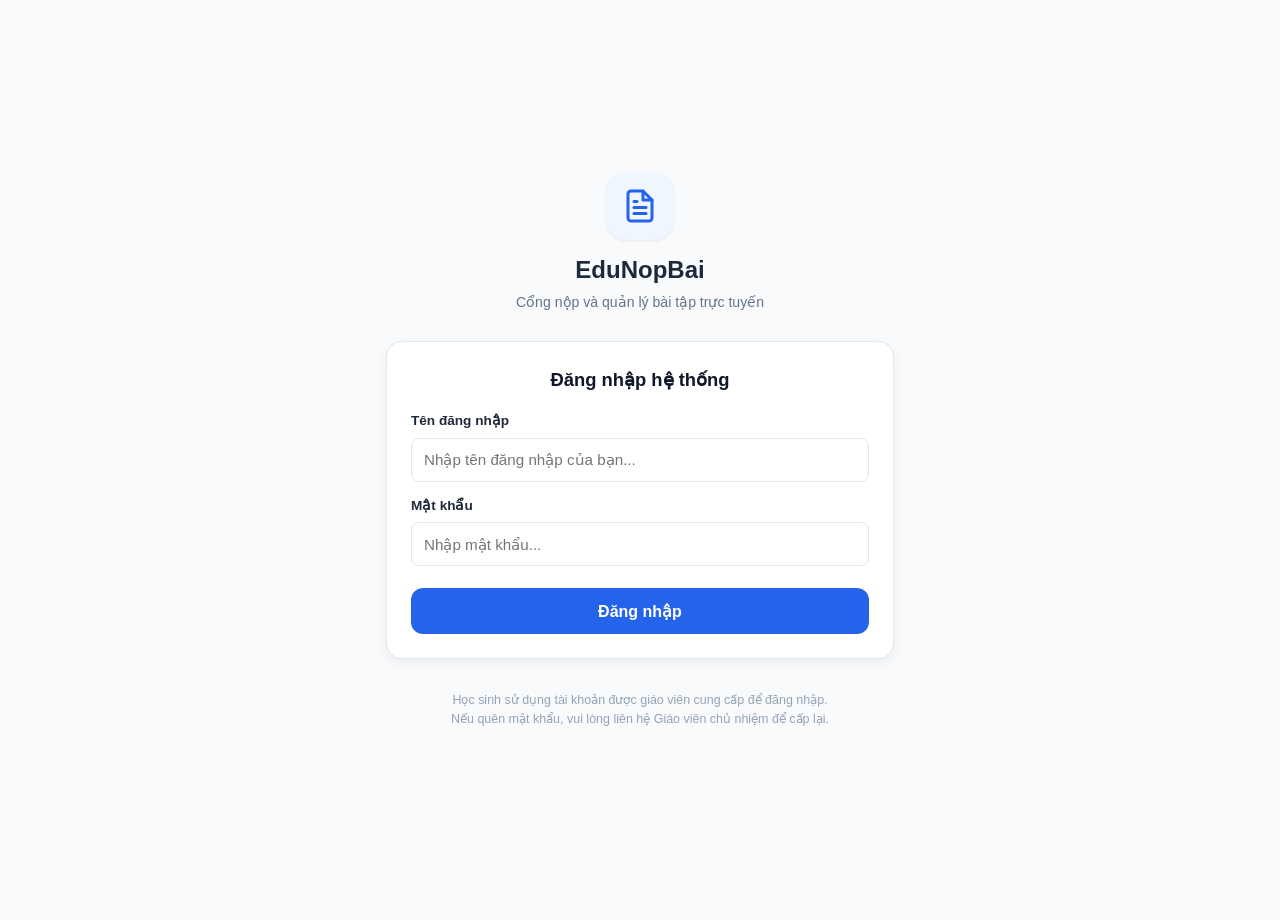
<file: static/index.html>
﻿<!DOCTYPE html>
<html lang="vi">
<head>
  <meta charset="UTF-8">
  <meta name="viewport" content="width=device-width, initial-scale=1.0, maximum-scale=1.0, user-scalable=no">
  <title>EduNopBai – Hệ Thống Nộp Bài Tập Học Sinh</title>
  <link rel="stylesheet" href="/static/css/style.css">
</head>
<body style="padding-bottom: 20px; background: #f8fafc;">
  <div class="container" style="min-height: 100vh; display: flex; flex-direction: column; justify-content: center;">
    
    <!-- Logo & Tiêu đề chính thức -->
    <div style="text-align: center; margin-bottom: 28px;">
      <div style="display: inline-flex; align-items: center; justify-content: center; width: 68px; height: 68px; background: #eff6ff; border-radius: 20px; margin-bottom: 12px; box-shadow: var(--shadow-sm);">
        <svg width="36" height="36" viewBox="0 0 24 24" fill="none" stroke="#2563eb" stroke-width="2" stroke-linecap="round" stroke-linejoin="round">
          <path d="M14 2H6a2 2 0 0 0-2 2v16a2 2 0 0 0 2 2h12a2 2 0 0 0 2-2V8z"></path>
          <polyline points="14 2 14 8 20 8"></polyline>
          <line x1="16" y1="13" x2="8" y2="13"></line>
          <line x1="16" y1="17" x2="8" y2="17"></line>
          <polyline points="10 9 9 9 8 9"></polyline>
        </svg>
      </div>
      <h1 style="font-size: 1.5rem; font-weight: 800; color: #1e293b;">EduNopBai</h1>
      <p style="font-size: 0.88rem; color: #64748b; margin-top: 4px;">Cổng nộp và quản lý bài tập trực tuyến</p>
    </div>

    <!-- Form Đăng nhập chính thức -->
    <div class="card" style="box-shadow: var(--shadow-md); border-radius: var(--radius-lg); padding: 24px;">
      <h2 style="font-size: 1.15rem; font-weight: 700; margin-bottom: 18px; text-align: center;">Đăng nhập hệ thống</h2>
      
      <form id="login-form">
        <div class="form-group">
          <label class="form-label" for="username">Tên đăng nhập</label>
          <input type="text" id="username" class="form-control" placeholder="Nhập tên đăng nhập của bạn..." required autocomplete="username">
        </div>

        <div class="form-group" style="margin-bottom: 22px;">
          <label class="form-label" for="password">Mật khẩu</label>
          <input type="password" id="password" class="form-control" placeholder="Nhập mật khẩu..." required autocomplete="current-password">
        </div>

        <button type="submit" id="btn-login" class="btn btn-primary" style="font-size: 1rem; border-radius: var(--radius-md);">
          Đăng nhập
        </button>
      </form>
    </div>

    <!-- Hướng dẫn trợ giúp học sinh -->
    <div style="margin-top: 20px; text-align: center;">
      <p style="font-size: 0.78rem; color: #94a3b8;">
        Học sinh sử dụng tài khoản được giáo viên cung cấp để đăng nhập.<br>
        Nếu quên mật khẩu, vui lòng liên hệ Giáo viên chủ nhiệm để cấp lại.
      </p>
    </div>

  </div>

  <script src="/static/js/app.js"></script>
  <script src="/static/js/anti_inspect.js"></script>
  <script>
    // Tự chuyển hướng nếu đã đăng nhập trước đó
    (async function checkExistingAuth() {
      const token = localStorage.getItem("access_token");
      if (token) {
        try {
          const res = await apiCall("/api/auth/me");
          if (res.user.role === "admin") {
            window.location.href = "/admin";
          } else {
            window.location.href = "/student";
          }
        } catch (e) {
          // Token cũ hết hạn
        }
      }
    })();

    document.getElementById("login-form").addEventListener("submit", async (e) => {
      e.preventDefault();
      const username = document.getElementById("username").value.trim();
      const password = document.getElementById("password").value;
      const btn = document.getElementById("btn-login");

      btn.disabled = true;
      btn.textContent = "Đang xác thực...";

      try {
        const data = await apiCall("/api/auth/login", {
          method: "POST",
          body: JSON.stringify({ username, password })
        });

        localStorage.setItem("access_token", data.access_token);
        localStorage.setItem("user_info", JSON.stringify(data.user));
        showToast("Đăng nhập thành công!");

        setTimeout(() => {
          if (data.user.role === "admin") {
            window.location.href = "/admin";
          } else {
            window.location.href = "/student";
          }
        }, 300);
      } catch (err) {
        showToast(err.message, true);
        btn.disabled = false;
        btn.textContent = "Đăng nhập";
      }
    });
  </script>
</body>
</html>
</file>
<file: static/css/style.css>
﻿/* ==========================================================================
   Mobile-First Global Styles (Tối ưu màn hình 360px - 430px)
   ========================================================================== */
:root {
  --primary: #2563eb;
  --primary-hover: #1d4ed8;
  --primary-light: #eff6ff;
  --success: #16a34a;
  --success-light: #f0fdf4;
  --warning: #d97706;
  --warning-light: #fffbeb;
  --danger: #dc2626;
  --danger-light: #fef2f2;
  --late: #7c3aed;
  --late-light: #f5f3ff;
  --gray-50: #f8fafc;
  --gray-100: #f1f5f9;
  --gray-200: #e2e8f0;
  --gray-400: #94a3b8;
  --gray-600: #475569;
  --gray-800: #1e293b;
  --gray-900: #0f172a;
  --radius-sm: 8px;
  --radius-md: 12px;
  --radius-lg: 16px;
  --shadow-sm: 0 1px 3px rgba(0,0,0,0.08);
  --shadow-md: 0 4px 12px rgba(0,0,0,0.06);
  --shadow-lg: 0 10px 25px rgba(0,0,0,0.1);
  --font-family: -apple-system, BlinkMacSystemFont, "Segoe UI", Roboto, "Helvetica Neue", Arial, sans-serif;
  --bottom-nav-height: 64px;
}

* {
  box-sizing: border-box;
  margin: 0;
  padding: 0;
  -webkit-tap-highlight-color: transparent;
}

body {
  font-family: var(--font-family);
  background-color: var(--gray-50);
  color: var(--gray-900);
  line-height: 1.5;
  font-size: 15px;
  padding-bottom: calc(var(--bottom-nav-height) + 16px);
  user-select: text;
}

/* Header di động */
.app-header {
  position: sticky;
  top: 0;
  z-index: 50;
  background: rgba(255, 255, 255, 0.95);
  backdrop-filter: blur(8px);
  border-bottom: 1px solid var(--gray-200);
  padding: 12px 16px;
  display: flex;
  align-items: center;
  justify-content: space-between;
}

.app-title {
  font-size: 1.1rem;
  font-weight: 700;
  color: var(--primary);
  display: flex;
  align-items: center;
  gap: 8px;
}

.user-badge {
  font-size: 0.8rem;
  font-weight: 600;
  background: var(--primary-light);
  color: var(--primary);
  padding: 4px 10px;
  border-radius: 20px;
}

/* Main Container */
.container {
  width: 100%;
  max-width: 540px; /* Căn giữa hoàn hảo trên tablet/desktop nhưng tối ưu mobile */
  margin: 0 auto;
  padding: 16px;
}

/* Card layout chuẩn mobile */
.card {
  background: #ffffff;
  border-radius: var(--radius-md);
  border: 1px solid var(--gray-200);
  padding: 16px;
  margin-bottom: 12px;
  box-shadow: var(--shadow-sm);
  transition: transform 0.15s ease, box-shadow 0.15s ease;
}

.card:active {
  transform: scale(0.995);
}

.card-header {
  display: flex;
  justify-content: space-between;
  align-items: flex-start;
  margin-bottom: 8px;
}

.card-title {
  font-size: 1.05rem;
  font-weight: 600;
  color: var(--gray-900);
  line-height: 1.35;
}

.card-subtitle {
  font-size: 0.85rem;
  color: var(--gray-600);
  margin-bottom: 8px;
}

.card-meta {
  font-size: 0.82rem;
  color: var(--gray-600);
  display: flex;
  flex-direction: column;
  gap: 4px;
  margin: 8px 0;
}

/* Status Badges */
.badge {
  display: inline-flex;
  align-items: center;
  font-size: 0.75rem;
  font-weight: 600;
  padding: 4px 8px;
  border-radius: 6px;
  white-space: nowrap;
}

.badge-success { background: var(--success-light); color: var(--success); }
.badge-warning { background: var(--warning-light); color: var(--warning); }
.badge-danger { background: var(--danger-light); color: var(--danger); }
.badge-late { background: var(--late-light); color: var(--late); }
.badge-gray { background: var(--gray-100); color: var(--gray-600); }
.badge-locked { background: #fee2e2; color: #991b1b; }

.warning-callout {
  background: #fff7ed;
  border-left: 3px solid var(--warning);
  color: #9a3412;
  padding: 8px 12px;
  border-radius: 4px;
  font-size: 0.82rem;
  font-weight: 600;
  margin-top: 8px;
}

/* Buttons chuẩn cảm ứng ngón tay (Touch target >= 44px) */
.btn {
  display: inline-flex;
  align-items: center;
  justify-content: center;
  min-height: 46px;
  padding: 10px 18px;
  font-size: 0.95rem;
  font-weight: 600;
  border-radius: var(--radius-sm);
  border: none;
  cursor: pointer;
  text-decoration: none;
  transition: background-color 0.15s ease, transform 0.1s ease;
  width: 100%;
}

.btn:active {
  transform: scale(0.98);
}

.btn-primary { background: var(--primary); color: #fff; }
.btn-primary:active { background: var(--primary-hover); }
.btn-success { background: var(--success); color: #fff; }
.btn-danger { background: var(--danger); color: #fff; }
.btn-outline {
  background: transparent;
  border: 1px solid var(--gray-200);
  color: var(--gray-800);
}
.btn-sm {
  min-height: 36px;
  padding: 6px 12px;
  font-size: 0.85rem;
  width: auto;
}

/* Bottom Navigation Bar */
.bottom-nav {
  position: fixed;
  bottom: 0;
  left: 0;
  right: 0;
  height: var(--bottom-nav-height);
  background: #ffffff;
  border-top: 1px solid var(--gray-200);
  display: flex;
  justify-content: space-around;
  align-items: center;
  z-index: 100;
  box-shadow: 0 -2px 10px rgba(0,0,0,0.04);
}

.nav-item {
  display: flex;
  flex-direction: column;
  align-items: center;
  justify-content: center;
  flex: 1;
  height: 100%;
  color: var(--gray-600);
  text-decoration: none;
  font-size: 0.72rem;
  font-weight: 500;
  gap: 3px;
  cursor: pointer;
  border: none;
  background: transparent;
}

.nav-item.active {
  color: var(--primary);
  font-weight: 700;
}

.nav-item svg {
  width: 22px;
  height: 22px;
  stroke-width: 2;
}

/* Tab Filter Pills */
.filter-tabs {
  display: flex;
  gap: 6px;
  overflow-x: auto;
  padding: 4px 0 12px 0;
  scrollbar-width: none;
}
.filter-tabs::-webkit-scrollbar { display: none; }

.filter-pill {
  padding: 6px 14px;
  border-radius: 20px;
  background: #ffffff;
  border: 1px solid var(--gray-200);
  font-size: 0.85rem;
  font-weight: 500;
  color: var(--gray-600);
  white-space: nowrap;
  cursor: pointer;
}

.filter-pill.active {
  background: var(--primary);
  color: #ffffff;
  border-color: var(--primary);
}

/* Stats Grid Mobile */
.stats-grid {
  display: grid;
  grid-template-columns: repeat(2, 1fr);
  gap: 10px;
  margin-bottom: 16px;
}

.stat-card {
  background: #ffffff;
  padding: 14px;
  border-radius: var(--radius-md);
  border: 1px solid var(--gray-200);
  display: flex;
  flex-direction: column;
}

.stat-val {
  font-size: 1.6rem;
  font-weight: 800;
  color: var(--primary);
  line-height: 1.2;
}

.stat-label {
  font-size: 0.8rem;
  color: var(--gray-600);
  margin-top: 4px;
}

/* Progress Bar */
.progress-container {
  width: 100%;
  height: 10px;
  background: var(--gray-200);
  border-radius: 5px;
  overflow: hidden;
  margin: 10px 0;
}

.progress-bar {
  height: 100%;
  background: var(--primary);
  border-radius: 5px;
  transition: width 0.3s ease;
}

/* Image Upload Previews */
.upload-zone {
  border: 2px dashed var(--gray-400);
  border-radius: var(--radius-md);
  padding: 24px 16px;
  text-align: center;
  background: #fafbfc;
  cursor: pointer;
  margin-bottom: 16px;
}

.upload-zone:active {
  border-color: var(--primary);
  background: var(--primary-light);
}

.preview-grid {
  display: grid;
  grid-template-columns: repeat(2, 1fr);
  gap: 10px;
  margin-bottom: 16px;
}

.preview-item {
  position: relative;
  border-radius: var(--radius-sm);
  overflow: hidden;
  background: #fff;
  border: 1px solid var(--gray-200);
  box-shadow: var(--shadow-sm);
}

.preview-img {
  width: 100%;
  height: 120px;
  object-fit: cover;
  display: block;
}

.preview-info {
  padding: 6px 8px;
  font-size: 0.72rem;
  color: var(--gray-600);
  display: flex;
  justify-content: space-between;
  align-items: center;
  background: #fff;
}

.preview-actions {
  display: flex;
  gap: 4px;
}

.btn-icon {
  background: rgba(0,0,0,0.6);
  color: #fff;
  border: none;
  border-radius: 4px;
  width: 26px;
  height: 26px;
  display: inline-flex;
  align-items: center;
  justify-content: center;
  cursor: pointer;
}

.btn-del {
  position: absolute;
  top: 6px;
  right: 6px;
  background: rgba(220, 38, 38, 0.85);
}

/* Forms */
.form-group {
  margin-bottom: 14px;
}

.form-label {
  display: block;
  font-size: 0.85rem;
  font-weight: 600;
  margin-bottom: 6px;
  color: var(--gray-800);
}

.form-control {
  width: 100%;
  min-height: 44px;
  padding: 10px 12px;
  border: 1px solid var(--gray-200);
  border-radius: var(--radius-sm);
  font-size: 0.95rem;
  font-family: inherit;
  background: #ffffff;
}

.form-control:focus {
  outline: none;
  border-color: var(--primary);
  box-shadow: 0 0 0 3px rgba(37, 99, 235, 0.15);
}

/* Search Bar */
.search-box {
  position: relative;
  margin-bottom: 12px;
}

.search-box input {
  padding-left: 36px;
}

.search-icon {
  position: absolute;
  left: 12px;
  top: 50%;
  transform: translateY(-50%);
  color: var(--gray-400);
}

/* Modal Popup */
.modal-backdrop {
  position: fixed;
  inset: 0;
  background: rgba(0,0,0,0.6);
  z-index: 200;
  display: flex;
  align-items: flex-end; /* Sheet từ đáy lên trên mobile */
  justify-content: center;
  opacity: 0;
  pointer-events: none;
  transition: opacity 0.2s ease;
}

.modal-backdrop.show {
  opacity: 1;
  pointer-events: auto;
}

.modal-content {
  background: #ffffff;
  width: 100%;
  max-width: 500px;
  border-radius: 20px 20px 0 0;
  padding: 20px;
  max-height: 85vh;
  overflow-y: auto;
  transform: translateY(100%);
  transition: transform 0.25s cubic-bezier(0.1, 0.9, 0.2, 1);
}

.modal-backdrop.show .modal-content {
  transform: translateY(0);
}

.modal-header {
  display: flex;
  justify-content: space-between;
  align-items: center;
  margin-bottom: 14px;
}

.modal-title {
  font-size: 1.15rem;
  font-weight: 700;
}

.close-btn {
  background: var(--gray-100);
  border: none;
  width: 32px;
  height: 32px;
  border-radius: 50%;
  display: flex;
  align-items: center;
  justify-content: center;
  cursor: pointer;
  font-size: 1.2rem;
  color: var(--gray-600);
}

/* Toast alert */
.toast-msg {
  position: fixed;
  top: 16px;
  left: 50%;
  transform: translateX(-50%);
  background: var(--gray-900);
  color: #fff;
  padding: 10px 18px;
  border-radius: 30px;
  font-size: 0.88rem;
  z-index: 1000;
  box-shadow: var(--shadow-lg);
  display: flex;
  align-items: center;
  gap: 8px;
  opacity: 0;
  pointer-events: none;
  transition: opacity 0.2s, top 0.2s;
}

.toast-msg.show {
  opacity: 1;
  top: 24px;
}
</file>
